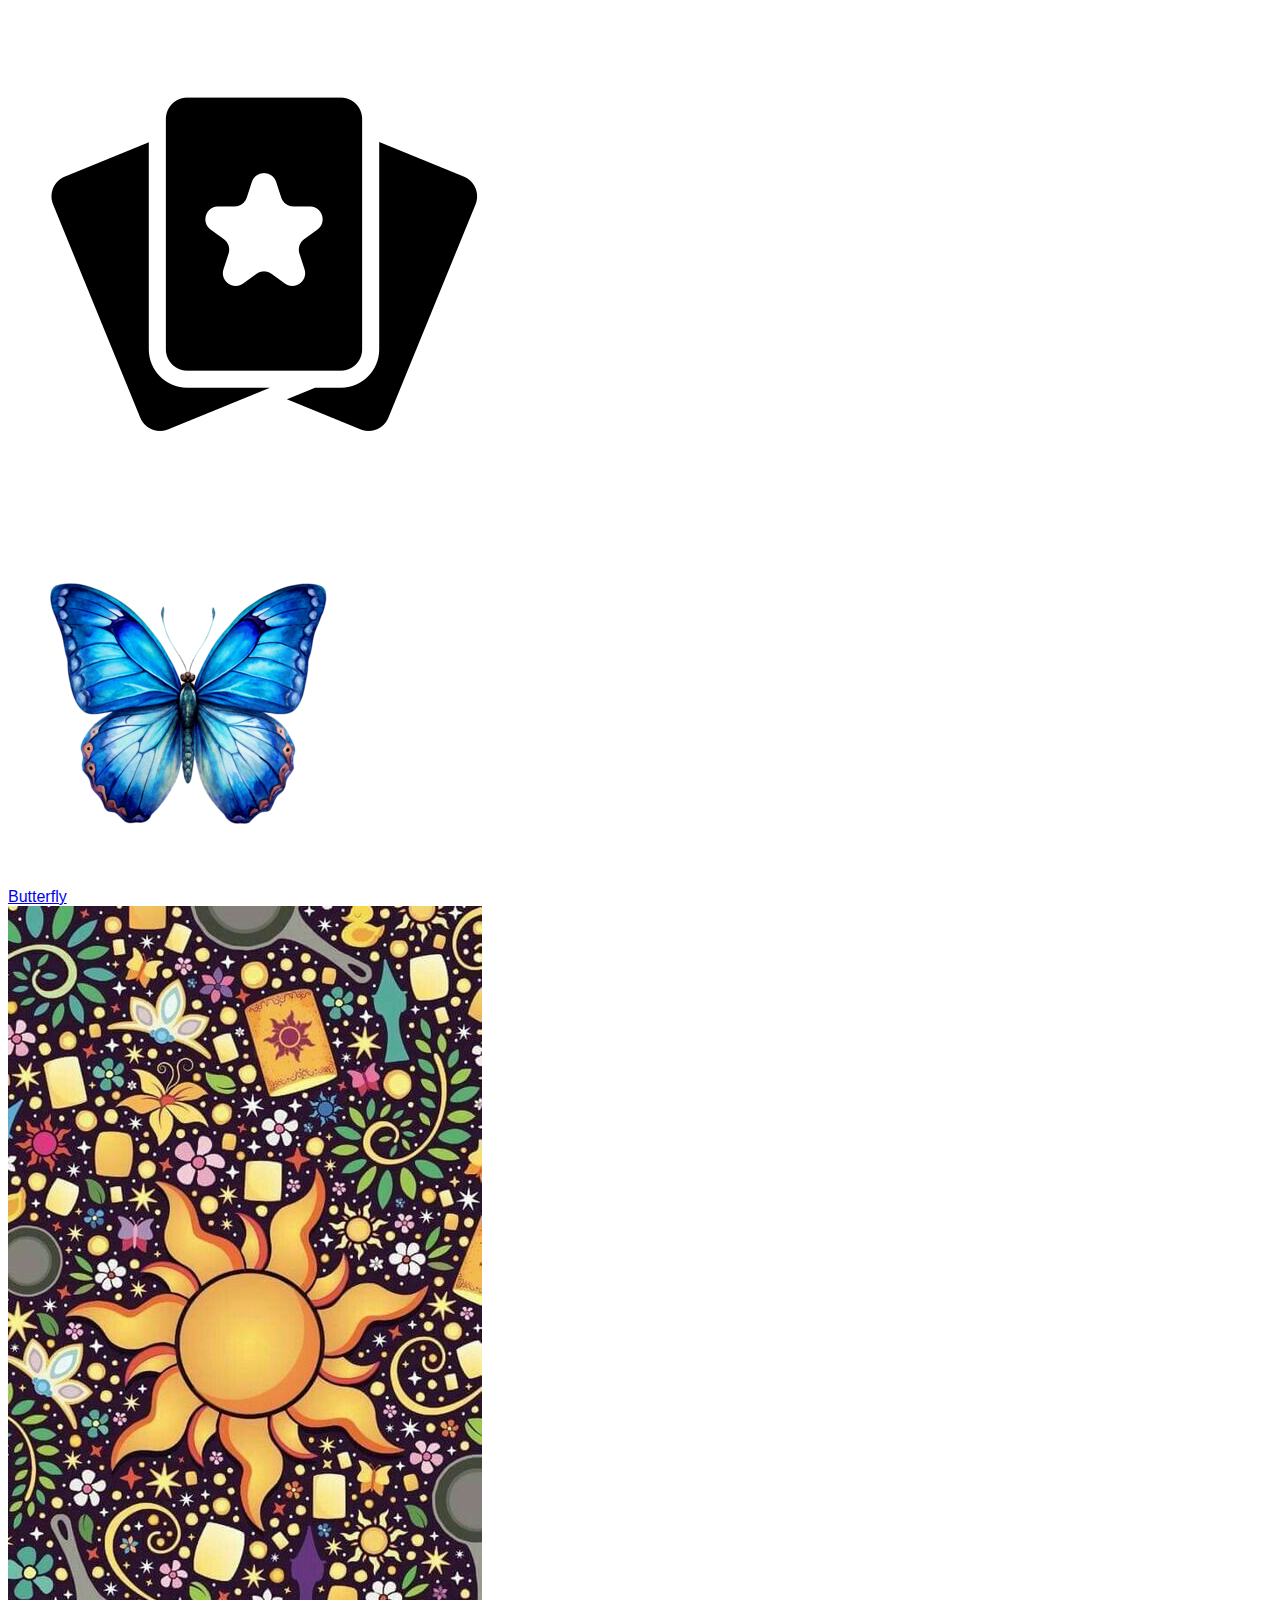
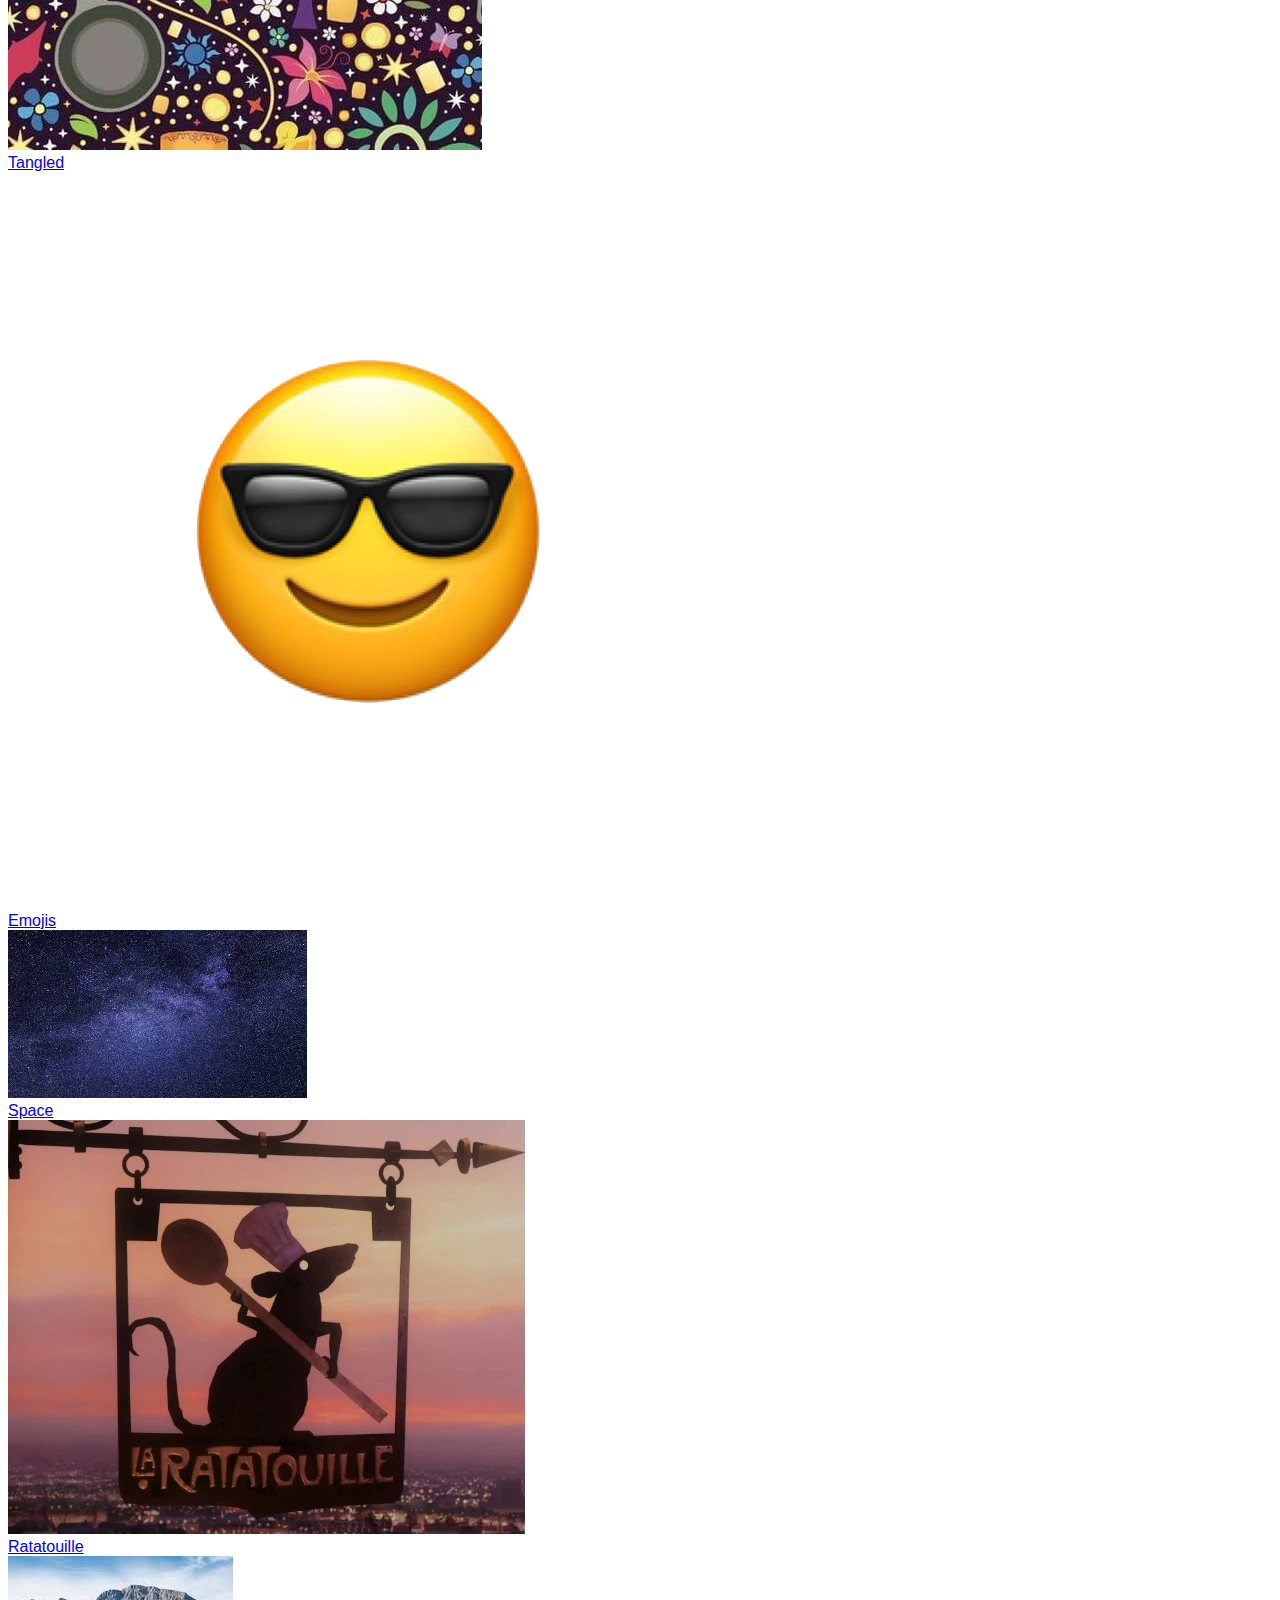
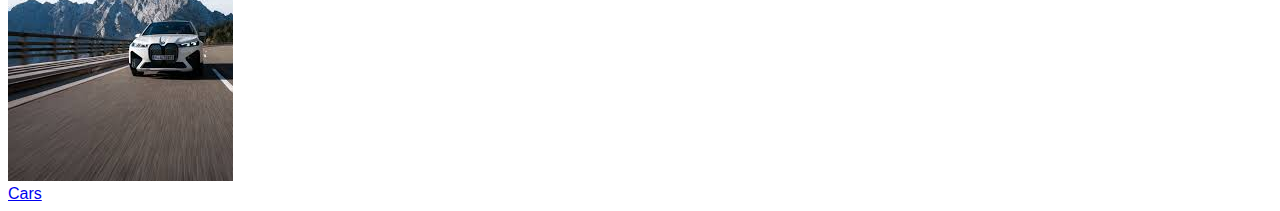
<file: index.html>
<!DOCTYPE html>
<html lang="en">
<head>
    <meta charset="UTF-8">
    <meta name="viewport" content="width=device-width, initial-scale=1.0">
    <title>Photo Gallery</title>
    <link rel="stylesheet" href="css/main.css">
</head>
<body>
    <div class="container">
        <div class="logo">
            <img src="photo/card.png" alt="Logo">
        </div>
        <div class="gallery">
            <div class="row">
                <a href="html/game2.html" class="box" data-bg="photo/pic1.jpg">
                    <img src="photo/fly.png" alt="Photo 1">
                    <div class="overlay">Butterfly</div>
                </a>
                <a href="html/game3.html" class="box" data-bg="photo/pic2.jpg">
                    <img src="photo/kindom.jpg" alt="Photo 2">
                    <div class="overlay">Tangled</div>
                </a>
            </div>
            <div class="row">
                <a href="html/game1.html" class="box" data-bg="photo/pic3.jpg">
                    <img src="photo/imog4.png" alt="Photo 3">
                    <div class="overlay">Emojis</div>
                </a>
                <a href="html/game4.html" class="box" data-bg="photo/pic4.jpeg">
                    <img src="photo/stars.jpg" alt="Photo 4">
                    <div class="overlay">Space</div>
                </a>
            </div>
            <div class="row">
                <a href="photo5.html" class="box" data-bg="photo/rat6.jpg">
                    <img src="photo/rat6.jpg" alt="Photo 5">
                    <div class="overlay">Ratatouille</div>
                </a>
                <a href="photo6.html" class="box" data-bg="photo/images.jpg">
                    <img src="photo/images.jpg" alt="Photo 6">
                    <div class="overlay">Cars</div>
                </a>
            </div>
        </div>
    </div>
    <script src="js/changy.js"></script>
</body>
</html>
</file>
<file: css/main.css>
/* main.css */
* {
  box-sizing: border-box;
}

body {
  font-family: Arial, Tahoma, sans-serif;
}

.control-buttons {
  position: fixed;
  left: 0;
  top: 0;
  width: 100%;
  height: 100%;
  z-index: 2;
  background-color: rgba(3, 169, 244, 0.9);
  display: flex;
  flex-direction: column;
  align-items: center;
  justify-content: center;
}

.control-buttons #player-name,
.control-buttons #level-select,
.control-buttons #start-game-btn {
  margin-bottom: 10px;
  width: calc(50% - 40px); /* Adjusted width to account for padding and margin */
  padding: 10px; /* Reduced padding */
  font-size: 18px; /* Reduced font size */
  text-align: center; /* Center text horizontally */
  border: 2px solid #2196f3; /* Border style */
  border-radius: 4px; /* Slightly rounded corners */
  background-color: #FFFFFF; /* Background color */
  box-shadow: 0 0 8px rgba(0,0,0,0.1); /* Reduced shadow */
}

.control-buttons #player-name::placeholder,
.control-buttons #level-select,
.control-buttons #start-game-btn {
  color: #888; /* Placeholder color for input */
}

.control-buttons #player-name:focus,
.control-buttons #level-select:focus,
.control-buttons #start-game-btn:focus {
  outline: none; /* Remove focus outline */
}

.control-buttons #start-game-btn {
  background-color: #F44336;
  color: #FFF;
  cursor: pointer;
}

.control-buttons #level-select {
  height: 50px; /* Reduced height for select box */
}

.info-container {
  width: 1080px;
  margin: 20px auto 0;
  background-color: #F6F6F6;
  padding: 20px;
  font-size: 24px;
  overflow: hidden;
  border: 2px solid #2196f3;
}

.info-container .name, .info-container .tries {
  width: 50%;
  float: left;
}

.info-container .name .timer, .info-container .tries .level {
  margin-top: 10px;
}

.memory-game-blocks {
  display: flex;
  width: 1100px;
  flex-wrap: wrap;
  margin: 20px auto;
}

.memory-game-blocks.no-clicking {
  pointer-events: none;
}

.memory-game-blocks .game-block {
  height: 200px;
  transition: transform .5s;
  transform-style: preserve-3d;
  cursor: pointer;
  position: relative;
  flex: 1 0 200px;
  margin: 0 10px 20px;
}

.memory-game-blocks .game-block .front {
  background-color: #333;
  line-height: 200px;
}

.memory-game-blocks .game-block .front:before {
  /* content: '★';  */
  content: '?'; 
  color: #FFF;
  font-size: 140px;
  font-weight: bold;
}

.memory-game-blocks .game-block .back {
  background-color: #607D8B;
  transform: rotateY(180deg);
}

.memory-game-blocks .game-block .back img {
  width: 140px; /* Default width for larger screens */
  height: 140px; /* Default height for larger screens */
  object-fit: cover;
  margin-top: 30px;
}

.memory-game-blocks .game-block .face {
  position: absolute;
  width: 100%;
  height: 100%;
  text-align: center;
  backface-visibility: hidden;
  border: 5px solid #2196F3;
}

.memory-game-blocks .game-block.is-flipped,
.memory-game-blocks .game-block.has-match {
  -webkit-transform: rotateY(180deg);
  -moz-transform: rotateY(180deg);
  transform: rotateY(180deg);
  pointer-events: none;
}

/* Media Queries */
@media (max-width: 1200px) {
  .info-container {
    width: 90%;
    font-size: 22px;
  }

  .memory-game-blocks {
    width: 90%;
  }

  .memory-game-blocks .game-block {
    flex: 1 0 180px;
    height: 180px;
  }

  .control-buttons #player-name,
  .control-buttons #level-select,
  .control-buttons #start-game-btn {
    width: 70%;
    font-size: 16px;
  }
}

@media (max-width: 768px) {
  .info-container {
    width: 100%;
    font-size: 20px;
  }

  .memory-game-blocks .game-block {
    flex: 1 0 150px;
    height: 150px;
  }

  .control-buttons #player-name,
  .control-buttons #level-select,
  .control-buttons #start-game-btn {
    width: 80%;
    font-size: 14px;
  }

  .control-buttons #level-select {
    height: 40px;
  }
}

@media (max-width: 480px) {
  .info-container {
    width: 100%;
    font-size: 18px;
  }

  .info-container .name, .info-container .tries {
    width: 100%;
    float: none;
  }

  .memory-game-blocks {
    width: 100%;
  }

  .memory-game-blocks .game-block {
    flex: 1 0 120px;
    height: 120px;
  }

  .memory-game-blocks .game-block .back img {
    max-width: 100px; /* Adjusted max-width for smaller screens */
    max-height: 100px; /* Adjusted max-height for smaller screens */
    margin-top: 20px; /* Adjusted margin-top for smaller screens */
  }

  .control-buttons #player-name,
  .control-buttons #level-select,
  .control-buttons #start-game-btn {
    width: 90%;
    font-size: 12px;
  }

  .control-buttons #level-select {
    height: 35px;
  }
}
</file>
